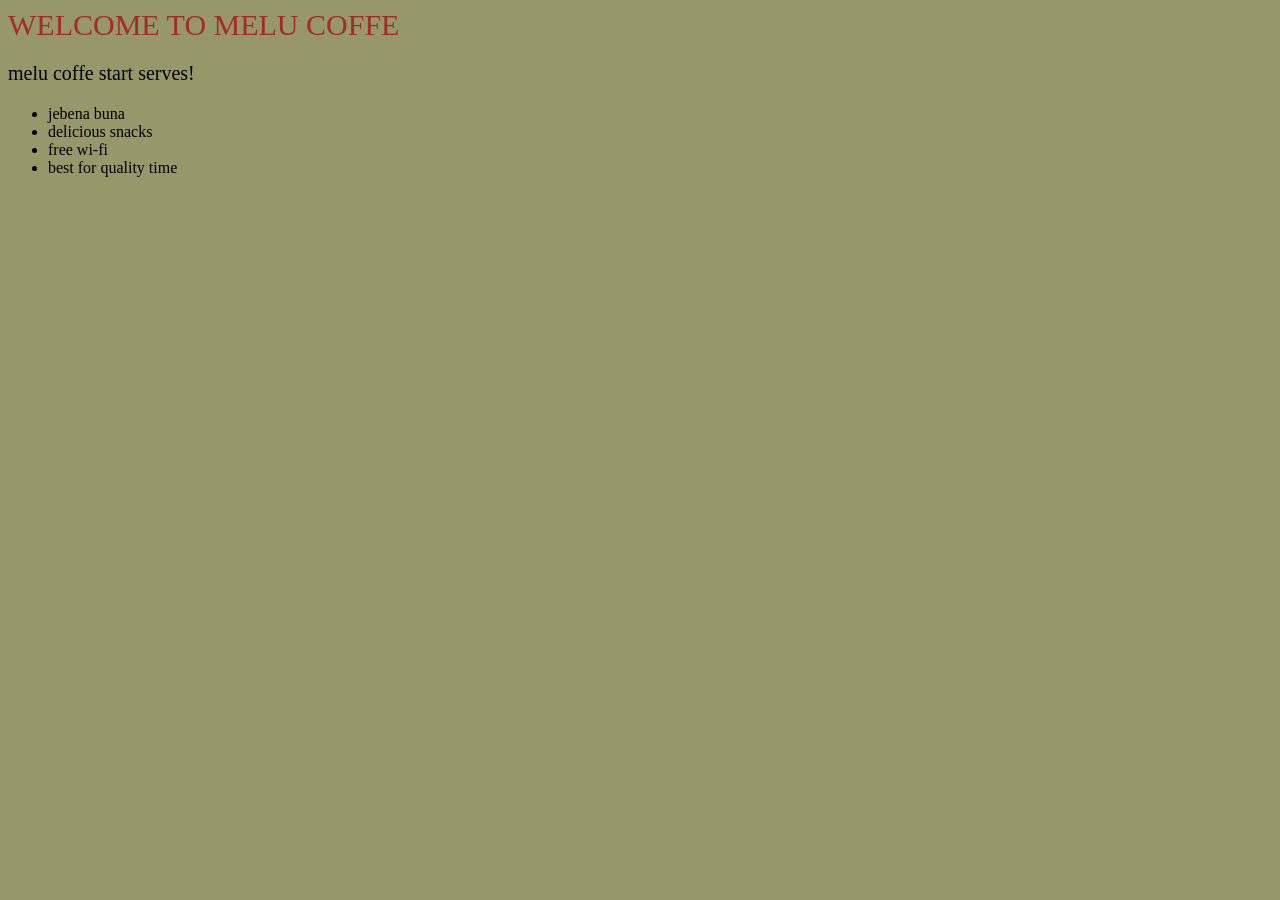
<file: css challeng 1/index.html>
<!DOCTYPE html>
<html lang="en">
<head>
    <meta charset="UTF-8">
    <meta name="viewport" content="width=device-width, initial-scale=1.0">
    <title>melu coffee shop</title>
    <link rel="stylesheet" href="style.css">

</head>
<body>
    <h>WELCOME TO MELU COFFE</h>
    <P>melu coffe start serves!</P>
    <div>
        <ul>
            <li>jebena buna</li>
            <li>delicious snacks</li>
            <li>free wi-fi</li>
            <li>best for quality time</li>
        </ul>
    </div> 
</body>
</html>
</file>
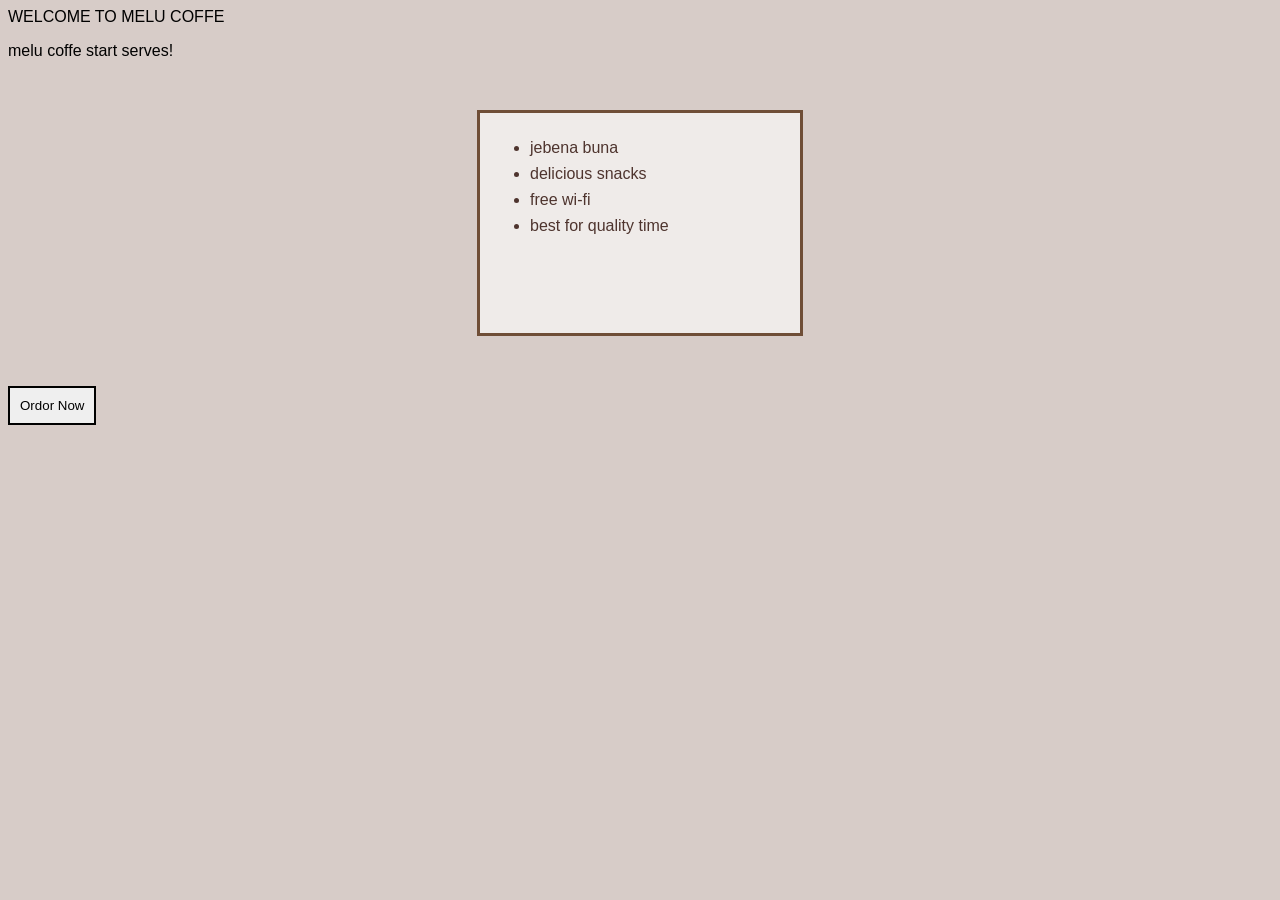
<file: css challeng 2/index.html>
<!DOCTYPE html>
<html lang="en">
<head>
    <meta charset="UTF-8">
    <meta name="viewport" content="width=device-width, initial-scale=1.0">
    <title>melu coffee shop</title>
    <link rel="stylesheet" href="style.css">
</head>
<body>
        <h>WELCOME TO MELU COFFE</h>
    <P>melu coffe start serves!</P>
    <div class="serves">
        <ul>
            <li>jebena buna</li>
            <li>delicious snacks</li>
            <li>free wi-fi</li>
            <li>best for quality time</li>
        </ul>
    </div>
    <button>Ordor Now</button> 
</body>
</html>
</file>
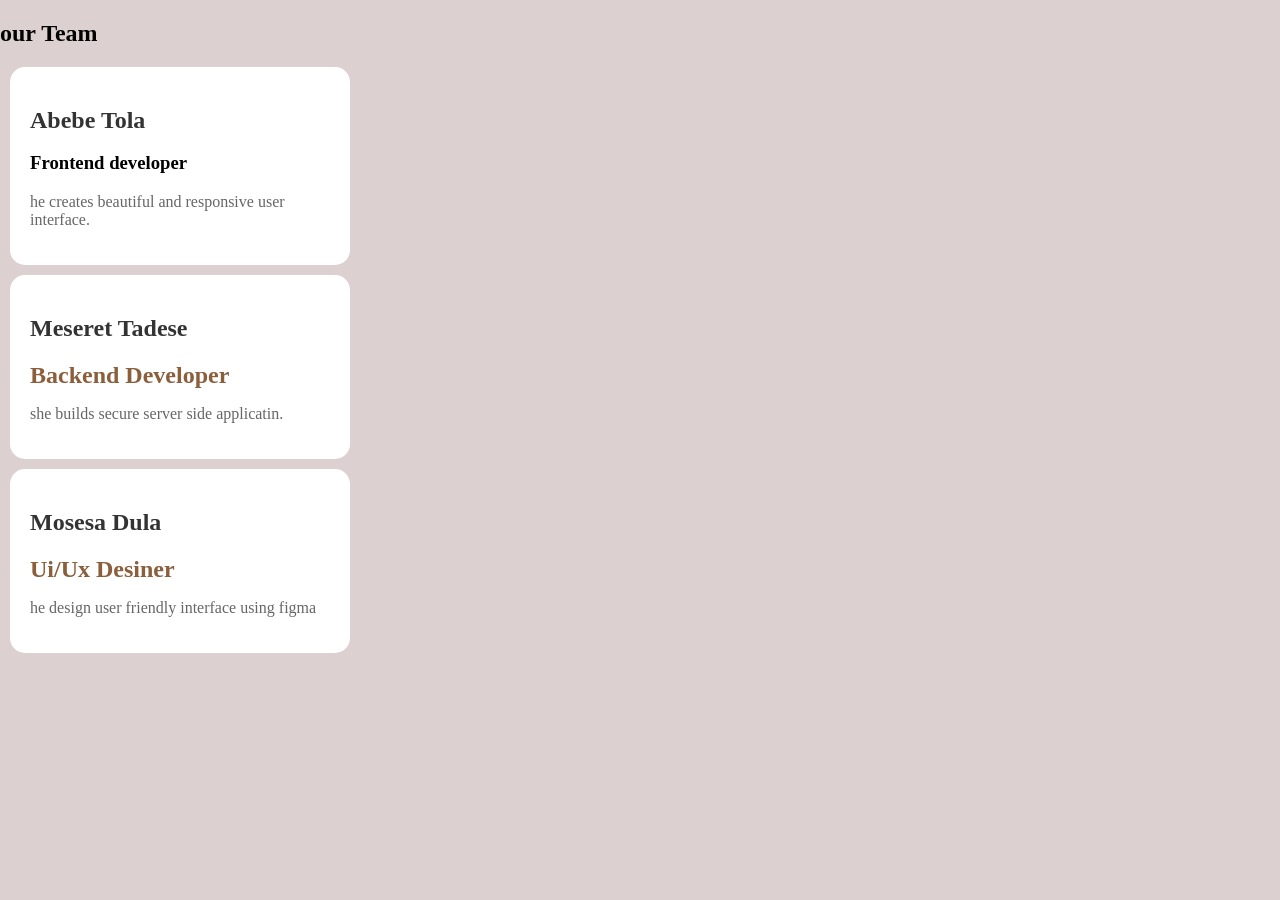
<file: flexbox-team-section/index.html>
<!DOCTYPE html>
<html lang="en">
<head>
    <meta charset="UTF-8">
    <meta name="viewport" content="width=device-width, initial-scale=1.0">
    <title>Team</title>
    <link rel="stylesheet" href="style.css">
</head>
<body>
    <section class="team section">
        <h1>our Team</h1>
        <div class="team container">
        <div class="card">
          <h1>Abebe Tola</h1>
          <h3>Frontend developer</h3>
          <p>he creates beautiful and responsive user interface.</p>
        </div>
        <div class="card">
            <h1>Meseret Tadese</h1>
            <h2>Backend Developer</h2>
            <p>she builds secure server side applicatin.</p>

        </div>
        <div class="card">
            <h1>Mosesa Dula</h1>
            <h2>Ui/Ux Desiner</h2>
            <p>he design user friendly interface using figma</p>
        </div>
        </div>
    </section>
</body>
</html>
</file>
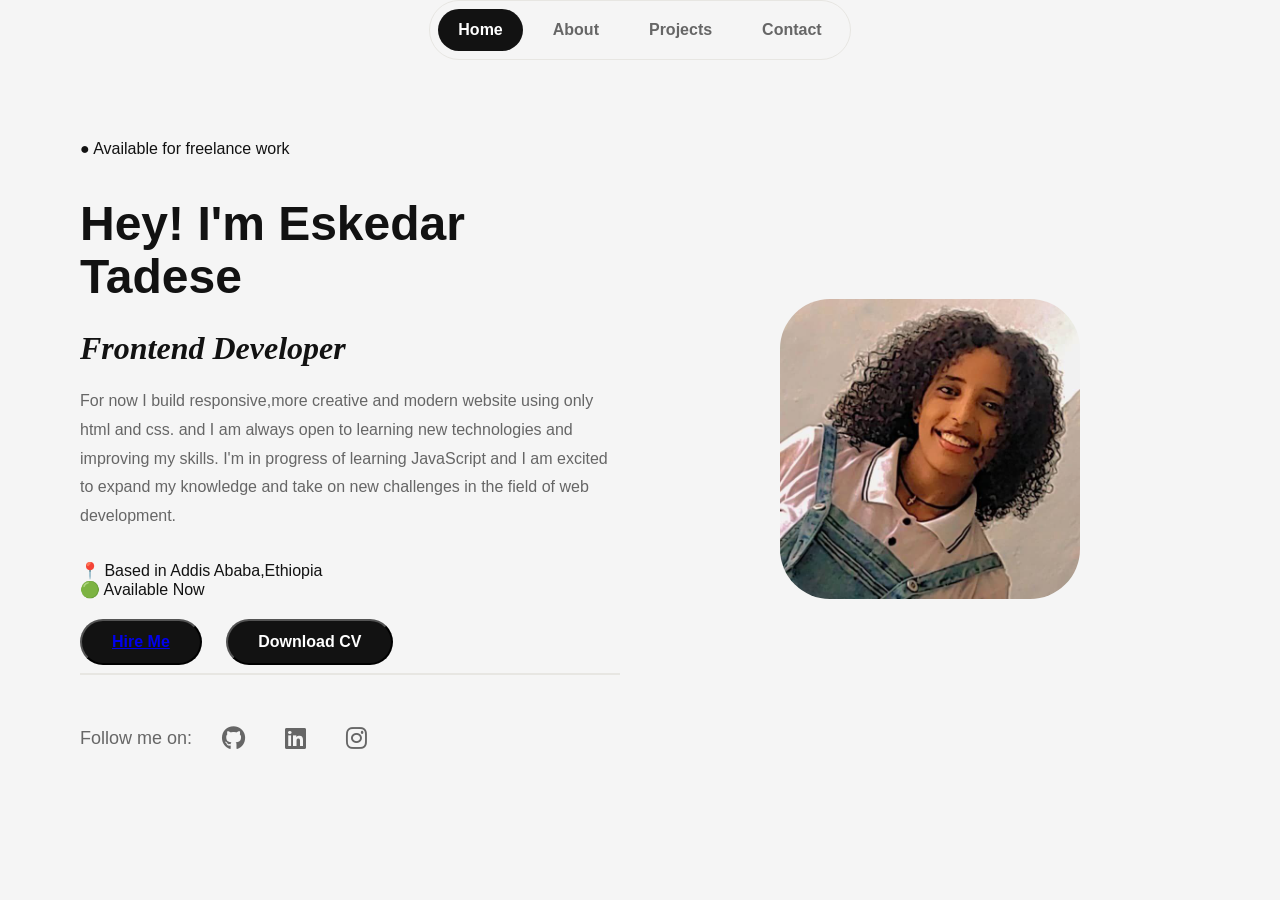
<file: personal-landing-page/index.html>
<!DOCTYPE html>
<html lang="en">
<head>
    <meta charset="UTF-8">
    <meta name="viewport" content="width=device-width, initial-scale=1.0">
    <title>Personal Landing Page</title>
    <link rel="stylesheet" href="style.css">
    <link rel="stylesheet"
href="https://cdnjs.cloudflare.com/ajax/libs/font-awesome/6.7.2/css/all.min.css">
</head>
<body>
    <header class="header">
        <nav class="nav">
            <a href="#HOME" class="active">Home</a>
            <a href="#About">About</a>
            <a href="#projects">Projects</a>
            <a href="#contacts">Contact</a>
        </nav>
    </header>
    <section class="hero">
        <div class="left ">
            <span>● Available for freelance work</span>
            <h1>Hey! I'm Eskedar Tadese </h1>
            <h2>Frontend Developer</h2>
            <p> For now I build responsive,more creative and modern website using only html and css.
                and I am always open to learning new technologies and improving my skills.
                I'm in progress of learning JavaScript and I am excited to expand my knowledge and take on new challenges in the field of web development.
            </p>
        <span>📍 Based in Addis Ababa,Ethiopia</span><br>
        <span>🟢 Available Now</span><br>

             <button class="button "> <a href="#contact">Hire Me</a></button>
             <button class="button" >Download CV</button>
                <hr>
                <div class="social-links">
                <span>Follow me on:</span>

                <a href="https://github.com/melonatade16-eng" target="_blank">

                    <i class="fa-brands fa-github"></i>

                   </a>

                <a href="https://www.linkedin.com/in/melonatade16" target="_blank">
                      <i class="fa-brands fa-linkedin"></i>
                        </a>

                <a href="https://instagram.com/mel-u1612" target="_blank">
                      <i class="fa-brands fa-instagram"></i>
                         </a>

                </div>
        </div>
        <div class="right ">
            <img src="profile.jpg" alt="profile image">
        </div>
    </section>
</body>
</html>
</file>
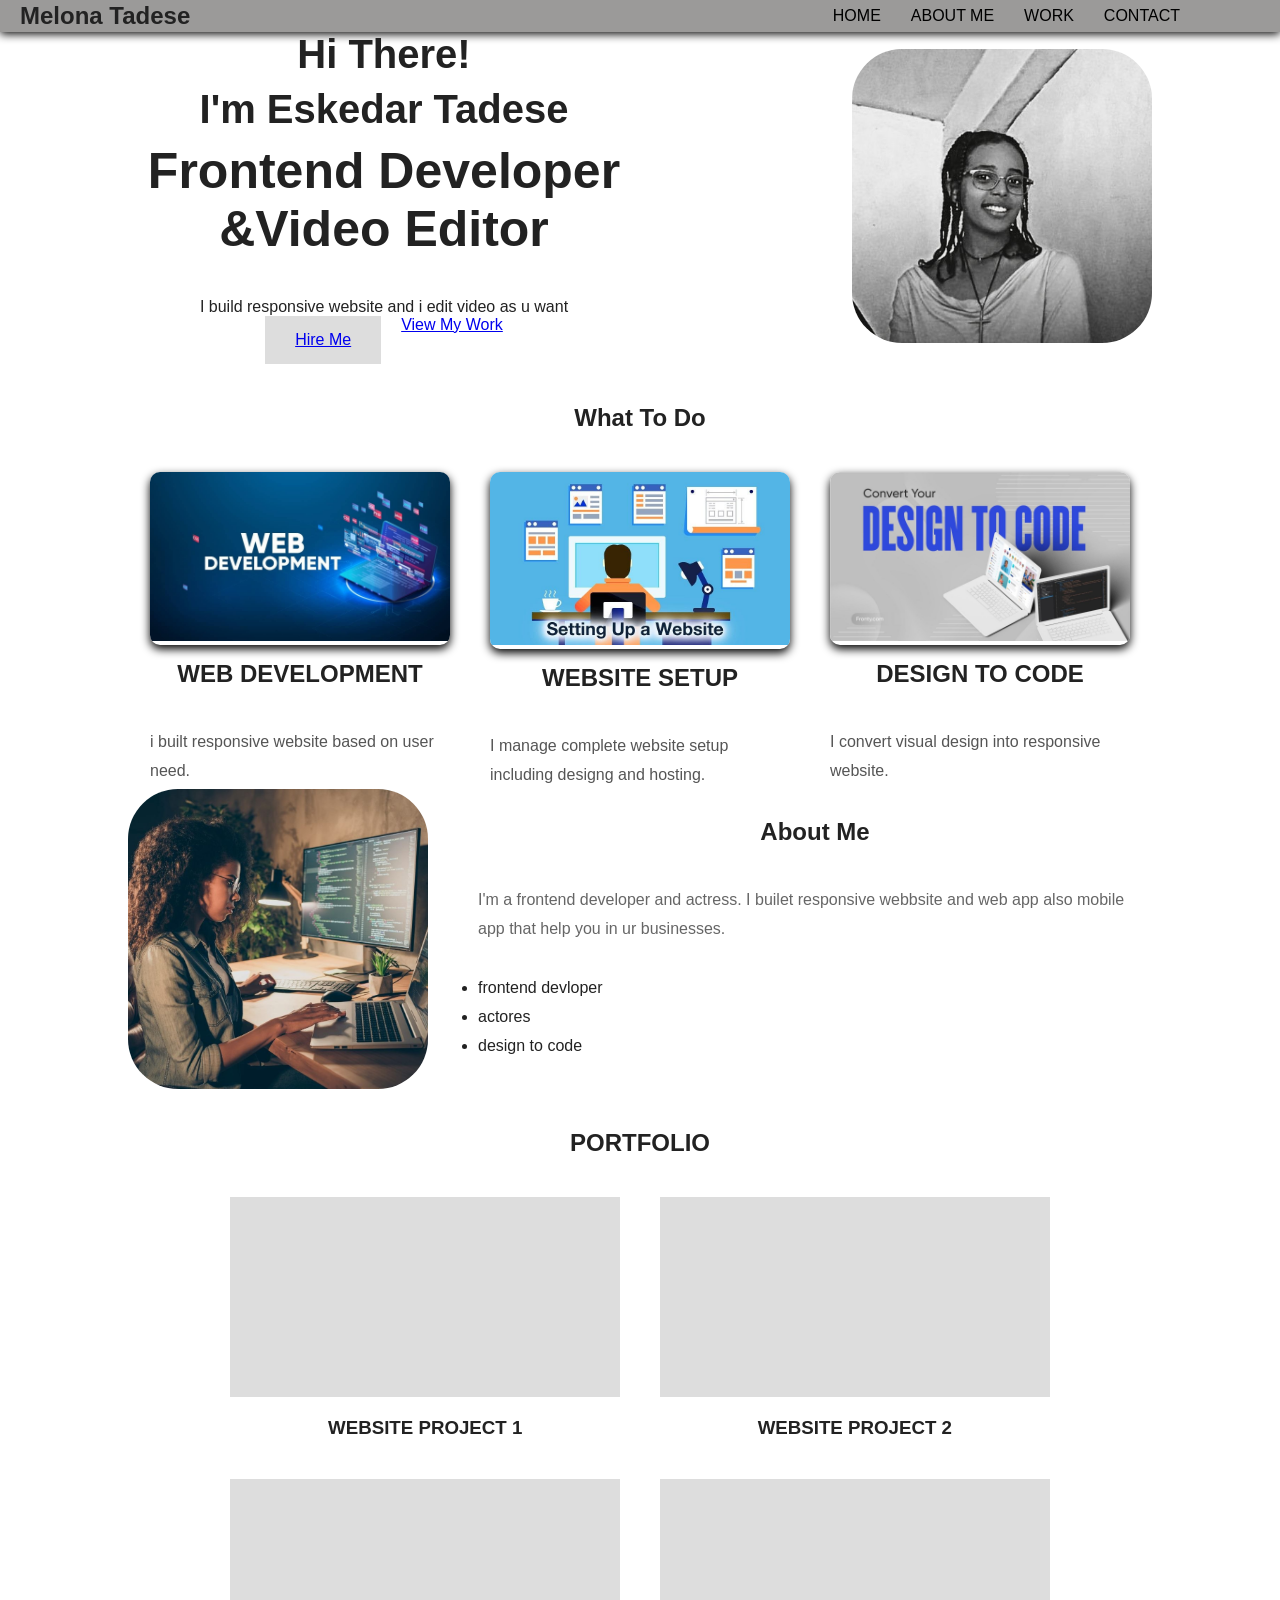
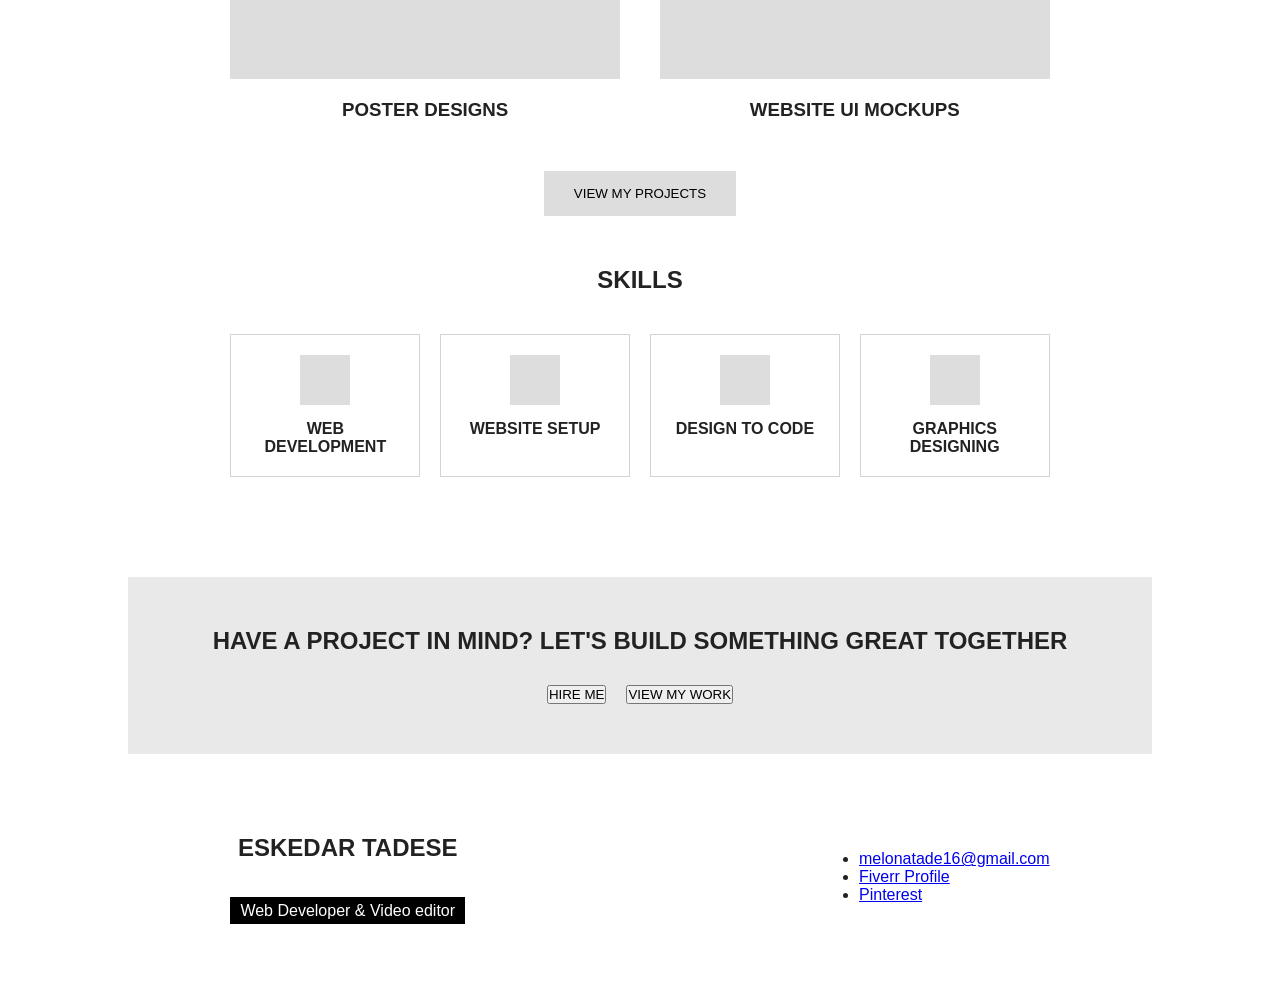
<file: personal-portfolio-website/index.html>
<!DOCTYPE html>
<html lang="en">
<head>
    <meta charset="UTF-8">
    <meta name="viewport" content="width=device-width, initial-scale=1.0">
    <title>portifolio website</title>
    <link rel="stylesheet" href="style.css">
</head>
<body>
    <header>
        <h2>Melona Tadese</h2>
    <nav class="nav">
       <section id="#home"><a class="active" href="home">HOME</a></section> 
        <section id="#about"><a href="about">ABOUT ME</a></section>
        <section id="#work"><a href="work">WORK</a></section>
        <section id="#contact"><a href="contact">CONTACT</a></section>
    </nav>
    </header>
    <div class="container">
    <section class="hero">
        <div class="left">
          <h1>Hi There!</h1>
          <h1>I'm Eskedar Tadese</h1>
          <h2>Frontend Developer &Video Editor</h2>
          <p>I build responsive website and i edit video as u want</p>
                <div class="buttons">
        <a href="#contact" class="btn primary">Hire Me</a>
        <a href="#" class="btn secondary">View My Work</a>
       </div>
        </div>
        <div class="right">
          <img src="profile.png" alt="image">
        </div>

    </section>
    <section class="services-section">
                <h2>What To Do</h2>
    </section>
    <section class="services">

        <div class="service">
        <div class="card">
            <img src="webdev.png" alt="development">
             </div>
            <h2>WEB DEVELOPMENT</h2>
            <P>i built responsive website based on user need.</P>
            </div>
            <div class="service">
        <div class="card">
            <img src="design.png" alt="design">
             </div>
            <h2>WEBSITE SETUP</h2>
            <P> I manage complete website setup including designg and hosting.</P>
            </div>
        <div class="service">
        <div class="card">
            <img src="code.png" alt="code">
             </div>
            <H2>DESIGN TO CODE</H2>
            <p>I convert visual design into responsive website.</p>
            </div>


    </section>
    <section class="about">
        <div class="about-image">
            <img src="girl.png" alt="girl in tech image">
        </div>
        <div class="about-text">
            <h2>About Me</h2>
            <p>I'm a frontend developer and actress.
                I builet responsive webbsite and  web app also mobile app that help you in ur businesses.</p>
            <ul class="check-list">
                <li>frontend devloper</li>
                <li>actores</li>
                <li>design to code </li>
            </ul>
           </div> 
    </section>
     <section class="container">
    <h2 class="title">PORTFOLIO</h2>

    <div class="portfolio">

        <div class="project">
            <div class="project-img"></div>
            <h3>WEBSITE PROJECT 1</h3>
        </div>

        <div class="project">
            <div class="project-img"></div>
            <h3>WEBSITE PROJECT 2</h3>
        </div>

        <div class="project">
            <div class="project-img"></div>
            <h3>POSTER DESIGNS</h3>
        </div>

        <div class="project">
            <div class="project-img"></div>
            <h3>WEBSITE UI MOCKUPS</h3>
        </div>

    </div>

    <button class="center-btn">VIEW MY PROJECTS</button>
</section>
    <section class="container">
        <h2>SKILLS</h2>
        <div class="skills">
            <div class="skill">
                <div class="icon"></div>
                <h4>WEB DEVELOPMENT</h4>
            </div>
            <div class="skill">
                <div class="icon"></div>
                <h4>WEBSITE SETUP</h4>
            </div>
            <div class="skill">
                <div class="icon"></div>
                <h4>DESIGN TO CODE</h4>
            </div>
            <div class="skill">
                <div class="icon"></div>
                <h4>GRAPHICS DESIGNING</h4>
            </div>
        </div>
    </section>
    <section class="cta">
        <h2>HAVE A PROJECT IN MIND? LET'S BUILD SOMETHING GREAT TOGETHER</h2>
        <div class="buttons">
            <button>HIRE ME</button>
            <button>VIEW MY WORK</button>
        </div>
    </section>
    <footer>
        <div class="footer">
        <div>
            <h2> ESKEDAR TADESE</h2>
            <span>Web Developer & Video editor</span>
        </div>
        <div>
            <ul>
                <li><a href="mailto:melonatade16@gmail.com">melonatade16@gmail.com</a></li>
                <li><a href="https://www.fiverr.com/eskedartadese" target="_blank">Fiverr Profile</a></li>
                <li><a href="https://www.pinterest.com/eskedartadese" target="_blank">Pinterest</a></li>
            </ul>
        </div>
        </div>
    </footer>
    </div>
</body>
</html>
</file>
<file: css challeng 1/style.css>
body{
    background-color: rgb(151, 151, 108);
}
h {
    color: brown;
    font-size: 30px;
}
p {
    color: black;
    font-size: 20px;
}
</file>
<file: css challeng 2/style.css>
body{
    background-color: #d7ccc8;
    font-family: Arial, Helvetica, sans-serif;
}
h1{
    color: #4e342e;
    font-size: 30px;
    margin-bottom: 20px;
}
.serves{
    background-color: #efebe9;
    width: 300px;
    height: 200px;
    border: 3px solid #6f4e37;
    padding: 10px;
    margin: 50px auto;
    
}
button{
    padding: 10px;
    border: 2px solid black;
}
li {
    color: #4e342e;
    margin-bottom: 8px;
}
</file>
<file: flexbox-team-section/style.css>
body{
    background-color: #ddd0d0;
    margin: auto;
}
.team container{
    display: flex;
    justify-content: center;
    gap: 25px;

}
.card{
    background-color: white;
    width: 300px;
    padding: 20px;
    margin: 10px;
    border-radius:15px;
    
}
.card h1{
    color: #333;
    margin-bottom: 10px;
}
.card h2{
    color: #8b5e3c;
    margin-bottom: 15px;

}
.card p{
    color: #666;
}
</file>
<file: personal-landing-page/style.css>
body{
    font-family: "Poppins", sans-serif;
    margin:0;
    padding:0;
    background:#f5f5f5;
    color:#121212;
}
.nav{
    width:fit-content;
    margin:auto;
    display:flex;
    gap:10px;
    padding:8px;
    border:1px solid #e7e6e2;
    border-radius:50px;
}

.nav a{
    text-decoration: none;
    padding:12px 20px;
    border-radius:30px;
    color:#666;
    font-weight:600;
}

.nav .active{
    background:#121212;
    color:white;
}
.hero{
    display: flex;
    justify-content: space-between;
    align-items: center;
    padding: 80px;
    gap: 40px;
}
.left {
    flex: 1;

}
.button{
    padding: 12px 30px;
    background:#121212;
    color:white;
    border-radius:30px;
    font-weight:600;
    font-size:16px;
    margin-top:20px;
    margin-right:20px;
}


h1{
    font-size:3rem;
    line-height:1.1;
    margin-bottom:15px;
}
h2{
    font-family:"Playfair Display",serif;
    font-style:italic;
    font-size:2rem;
    margin-bottom:20px;
}
.right{
    flex: 1;
    text-align: center;
}
.right img{
    width: 300px;
    border-radius: 50px;
}

 p{
    color:#666;
    line-height:1.8;
    margin-bottom:30px;
}


hr{
    border:1px solid #e7e6e2;

}
.social-links{
    display:flex;
    gap: 20px;;
    align-items:center;
    margin-top:40px;
}
.social-links span{
    font-size: 18px;
    color:#666;
    margin:0;

}
.social-links a{
    color:#666;
    font-size:24px;
    padding:10px;
}
.social-links a:hover{
    color:#121212;
}
@media (max-width: 768px){
    .hero{
        flex-direction: column-reverse;
        text-align: center;
        padding: 40px 20px;
    }
    .right img{
        width: 200px;
    }
    h1{
        font-size:2rem;
    }
    h2{
        font-size:1.5rem;
    }
    .social-links{
        justify-content: center;
    }
}
</file>
<file: personal-portfolio-website/style.css>
*{
    margin: 0;
    padding: 0;
    box-sizing: border-box;
    font-family: arial,sans-serif;
}

body{
    background: #fff;
    color: #222;
}
.container{
    width:80%;
    margin:auto;
    max-width: 1200px;
}
header{
    display: flex;
    justify-content:space-between;
    align-items:center;
    background-color: rgb(155, 154, 153);
    padding: 2px 20px;

    box-shadow: 0 2px 10px rgb(0, 0, 0.1);
}
nav{
    display:flex;
    gap: 30px;
    padding-right: 80px;
}
nav a{
    text-decoration:none;
    color: black;
    font-weight: 300;
}
.hero{
    display: flex;
    justify-content: space-between;
    align-items: center;
    gap: 50px;

}
.left{
    width: 50%;
}
.left h1{
    font-size:40px;
    margin-bottom:10px;
}

.left h2{
    font-size:50px;
    margin-bottom:20px;
}
.buttons{
    display: flex;
    gap: 20px;
    justify-content: center;
}
.primary{
    padding: 15px 30px;
    border: none;
    background: #ddd;
    cursor: pointer;
}
.left{
    text-align: center;
}
.right{
    text-align: center;

}
.right img{
    max-width: 100%;
    width: 300px;
    border-radius: 50px;
}

.services-section{
    text-align:center;
    margin-top: 40px;

}
.services{
    
    display: flex;
    gap: 40px;
    justify-content: center;
    flex-wrap: wrap;
}
.service{
    width:300px;
}
.card{
    width: 300px;
    border-radius: 10px;
    overflow: hidden;
    box-shadow: 0 4px 10px rgb(0, 0,0.1);
    text-align: center;

}
.card img{
    width: 100%;
    height: auto;
}
.service h2{
    margin: 15px;
}
.service p{
    color: #555;
    line-height: 1.8;
}
.about{
    display: flex;
    gap: 50px;
    align-items: center;
    margin-bottom: 40px;
}
.about-image{
    width: 300px;
    height: 300px;
    border-radius: 50px;
}
.about-image img{
    width: 100%;
    height: 100%;
    object-fit: cover;
    border-radius: 50px;
}
.about-text{
    flex: 1;
}
.about-text h2{
    margin-bottom: 20px;
}
.about-text p{
    color: #666;
    line-height: 1.8;
    margin-bottom: 30px;
}
.about-text ul{
   margin-top: 20px;
   line-height: 1.8;
}
.portfolio{
    display: grid;
    grid-template-columns: repeat(2,1fr);
    gap: 40px;
}
.project-img{
    height: 200px;
    background: #ddd;
    margin-bottom: 20px;
}
.project{
    text-align: center;
}
.center-btn{
    display: block;
    margin: 50px auto;
    padding: 15px 30px;
    border: none;
    background: #ddd;
}
.skills{
    display: grid;
    grid-template-columns: repeat(4,1fr);
    gap: 20px;
    margin-bottom: 100px;
    
}
.skill{
    border: 1px solid lightgray;
    padding: 20px;
    text-align: center;
}
.container h2{
    text-align: center;
    margin-bottom: 40px;
}
.icon{
    width: 50px;
    height: 50px;
    background: #ddd;
    margin: auto;
    margin-bottom: 15px;
}
.cta{
    background: #e9e9e9;
   padding: 50px;
   text-align: center;
   margin-top: 80px;
}
.cta h2{
    margin-bottom: 30px;
}
footer{
    padding-top: 80px;
    padding-bottom: 80px;
}
.footer{
    display: flex;
    justify-content: space-between;
    width: 80%;
    margin: auto;
    align-items: center;
}
footer span{
    background: black;
    color: white;
    padding: 5px 10px;
}
@media (max-width:768px){

    header{
        flex-direction:column;
        padding:20px;
    }

    nav{
        padding-right:0;
        gap:20px;
        flex-wrap:wrap;
        justify-content:center;
    }

    .hero{
        flex-direction:column;
        text-align:center;
    }

    .left{
        width:100%;
    }

    .about{
        flex-direction:column;
        text-align:center;
    }

    .portfolio{
        grid-template-columns:1fr;
    }

    .skills{
        grid-template-columns:repeat(2,1fr);
    }

    .footer{
        flex-direction:column;
        gap:30px;
        text-align:center;
    }
}
</file>
